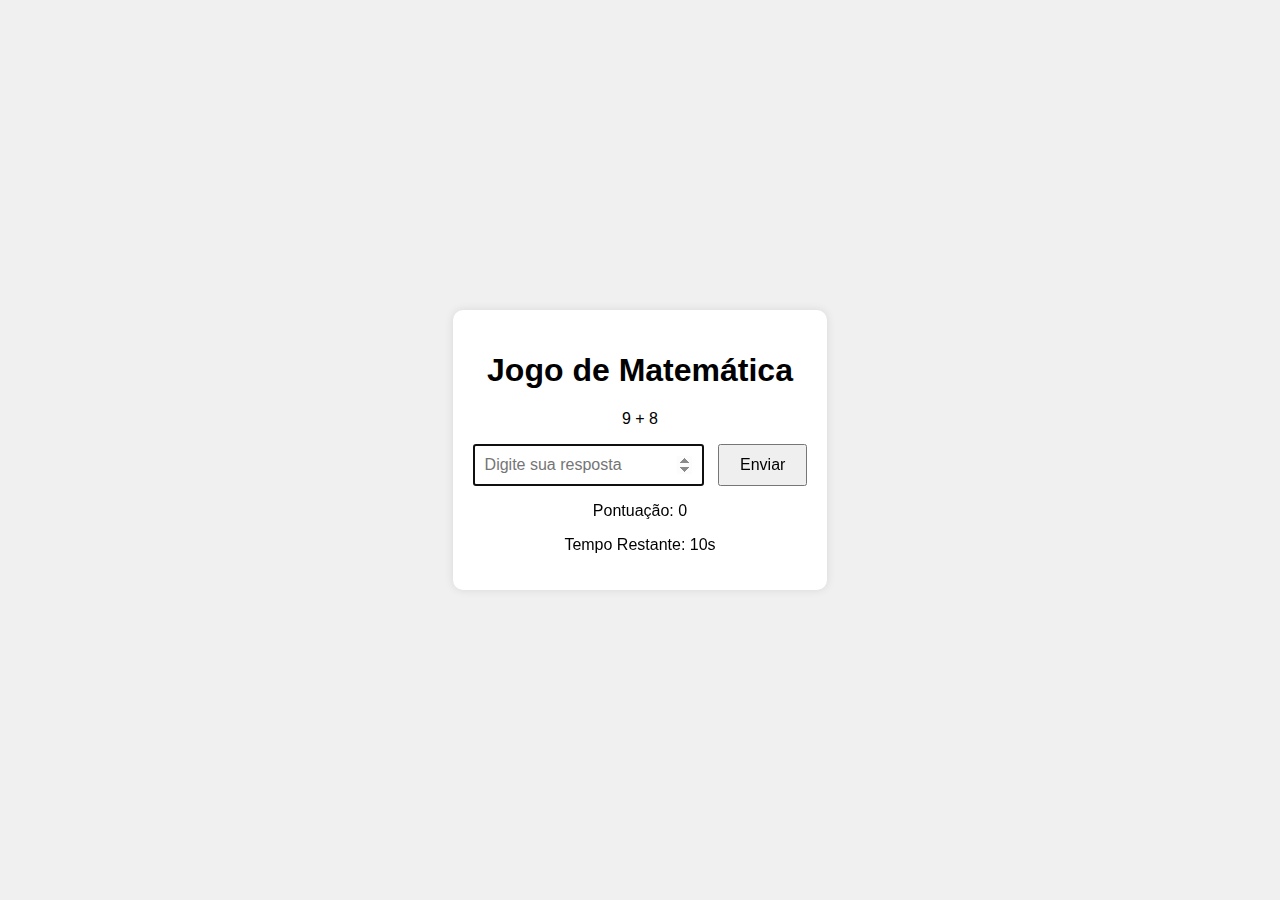
<file: index.html>
<!DOCTYPE html>
<html lang="pt-BR">
<head>
    <meta charset="UTF-8">
    <meta name="viewport" content="width=device-width, initial-scale=1.0">
    <title>Jogo de Matemática</title>
    <link rel="stylesheet" href="styles.css">
</head>
<body>
    <div class="game-container">
        <h1>Jogo de Matemática</h1>
        <div class="question-container">
            <p id="question"></p>
            <input type="number" id="answer" placeholder="Digite sua resposta">
            <button id="submit">Enviar</button>
        </div>
        <div class="feedback-container">
            <p id="feedback"></p>
        </div>
        <div class="score-container">
            <p>Pontuação: <span id="score">0</span></p>
            <p>Tempo Restante: <span id="time">10</span>s</p>
        </div>
    </div>
    <script src="script.js"></script>
</body>
</html>
</file>
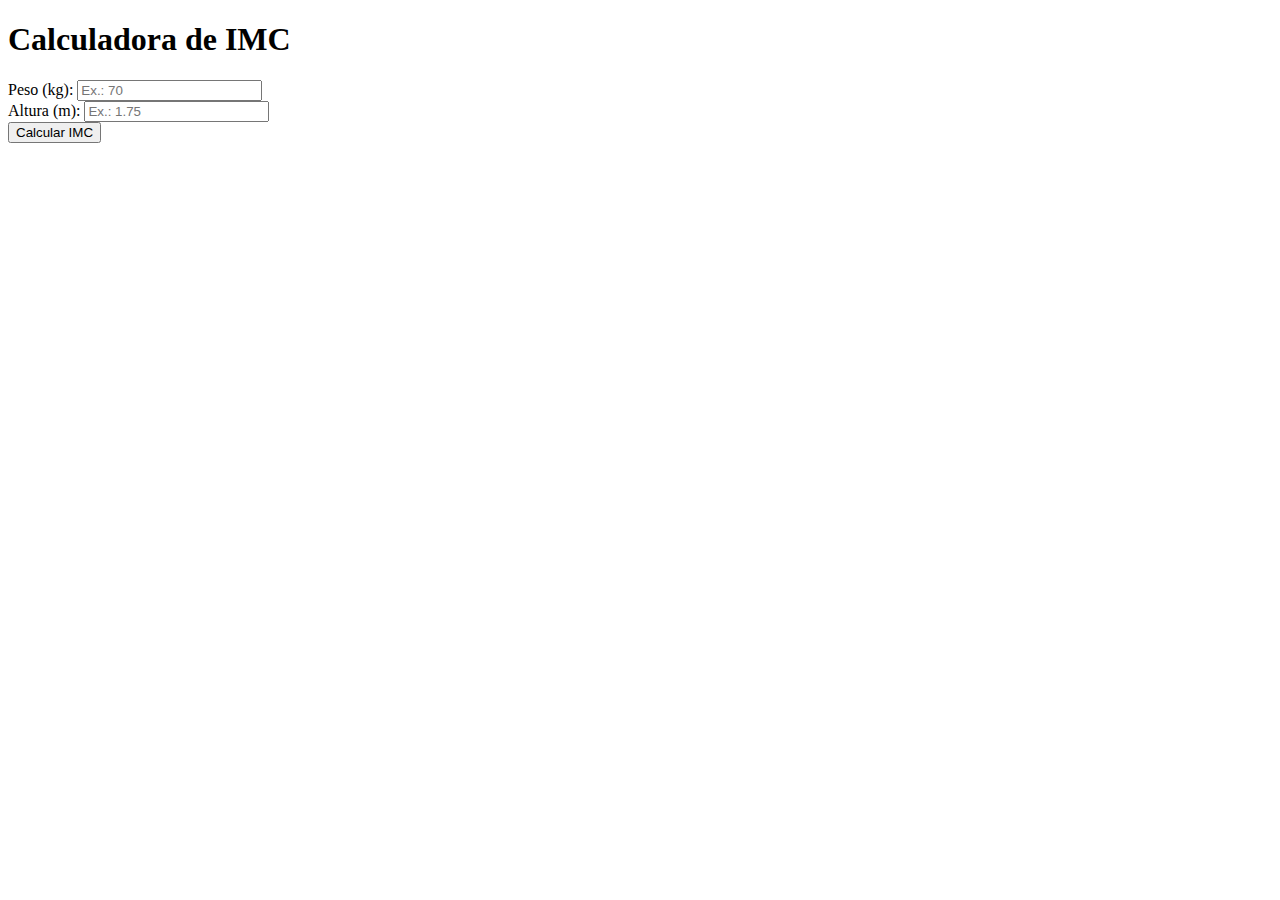
<file: calc2.html>
<!DOCTYPE html>
<html lang="pt-BR">
<head>
    <meta charset="UTF-8">
    <meta name="viewport" content="width=device-width, initial-scale=1.0">
    <title>Calculadora de IMC</title>
</head>
<body>
    <h1>Calculadora de IMC</h1>
    <label for="peso">Peso (kg):</label>
    <input type="number" id="peso" placeholder="Ex.: 70">
    <br>
    <label for="altura">Altura (m):</label>
    <input type="number" id="altura" step="0.01" placeholder="Ex.: 1.75">
    <br>
    <button onclick="calcularIMC()">Calcular IMC</button>
    <p id="resultado"></p>

    <script>
        function calcularIMC() {
            const peso = parseFloat(document.getElementById('peso').value);
            const altura = parseFloat(document.getElementById('altura').value);
            const resultado = document.getElementById('resultado');

            if (isNaN(peso) || isNaN(altura) || peso <= 0 || altura <= 0) {
                resultado.textContent = "Por favor, insira valores válidos.";
                return;
            }

            const imc = (peso / (altura * altura)).toFixed(1);
            let classificacao = "";

            if (imc < 18.5) {
                classificacao = "Baixo peso";
            } else if (imc < 25) {
                classificacao = "Peso adequado";
            } else if (imc < 30) {
                classificacao = "Sobrepeso";
            } else if (imc < 35) {
                classificacao = "Obesidade grau 1";
            } else if (imc < 40) {
                classificacao = "Obesidade grau 2";
            } else if (imc < 50) {
                classificacao = "Obesidade grau 3 ou mórbida";
            } else {
                classificacao = "Superobesidade";
            }

            resultado.textContent = `Seu IMC é ${imc}. Classificação: ${classificacao}.`;
        }
    </script>
</body>
</html>
</file>
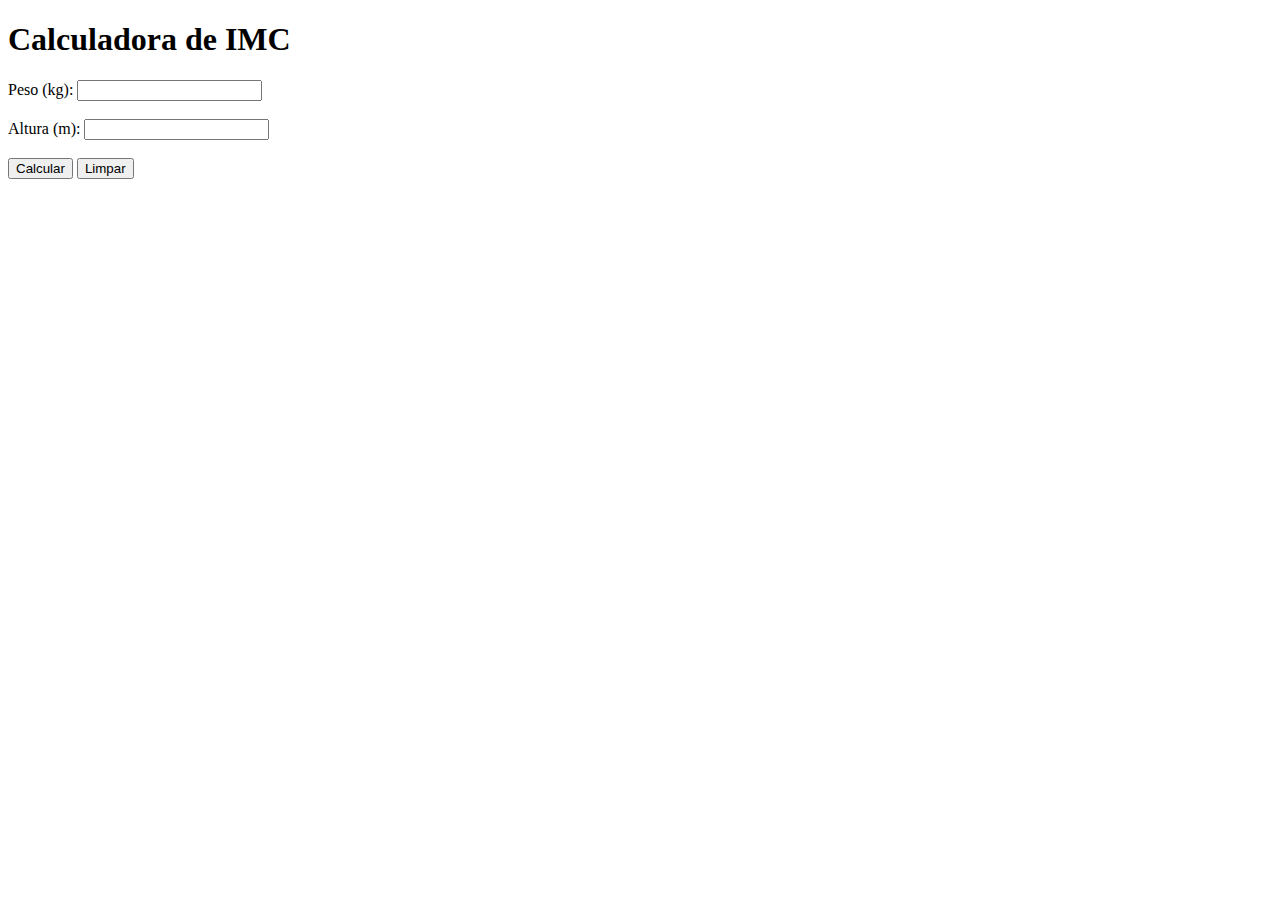
<file: calculadora.html>
<!DOCTYPE html>
<html lang="pt-BR">
<head>
    <meta charset="UTF-8">
    <meta name="viewport" content="width=device-width, initial-scale=1.0">
    <title>Calculadora de IMC</title>
    <script>
        function calcularIMC() {
            const peso = parseFloat(document.getElementById("peso").value);
            const altura = parseFloat(document.getElementById("altura").value);

            if (isNaN(peso) || isNaN(altura) || altura <= 0) {
                document.getElementById("resultado").textContent = "Por favor, insira valores válidos para peso e altura.";
                return;
            }

            const imc = peso / (altura * altura);
            const imcFormatado = imc.toFixed(2);
            document.getElementById("resultado").textContent = `Seu IMC é: ${imcFormatado}`;
        }

        function limparCampos() {
            document.getElementById("peso").value = "";
            document.getElementById("altura").value = "";
            document.getElementById("resultado").textContent = "";
        }
    </script>
</head>
<body>
    <h1>Calculadora de IMC</h1>
    <label for="peso">Peso (kg):</label>
    <input type="number" id="peso" step="0.1"><br><br>

    <label for="altura">Altura (m):</label>
    <input type="number" id="altura" step="0.01"><br><br>

    <button onclick="calcularIMC()">Calcular</button>
    <button onclick="limparCampos()">Limpar</button><br><br>

    <p id="resultado"></p>
</body>
</html>
</file>
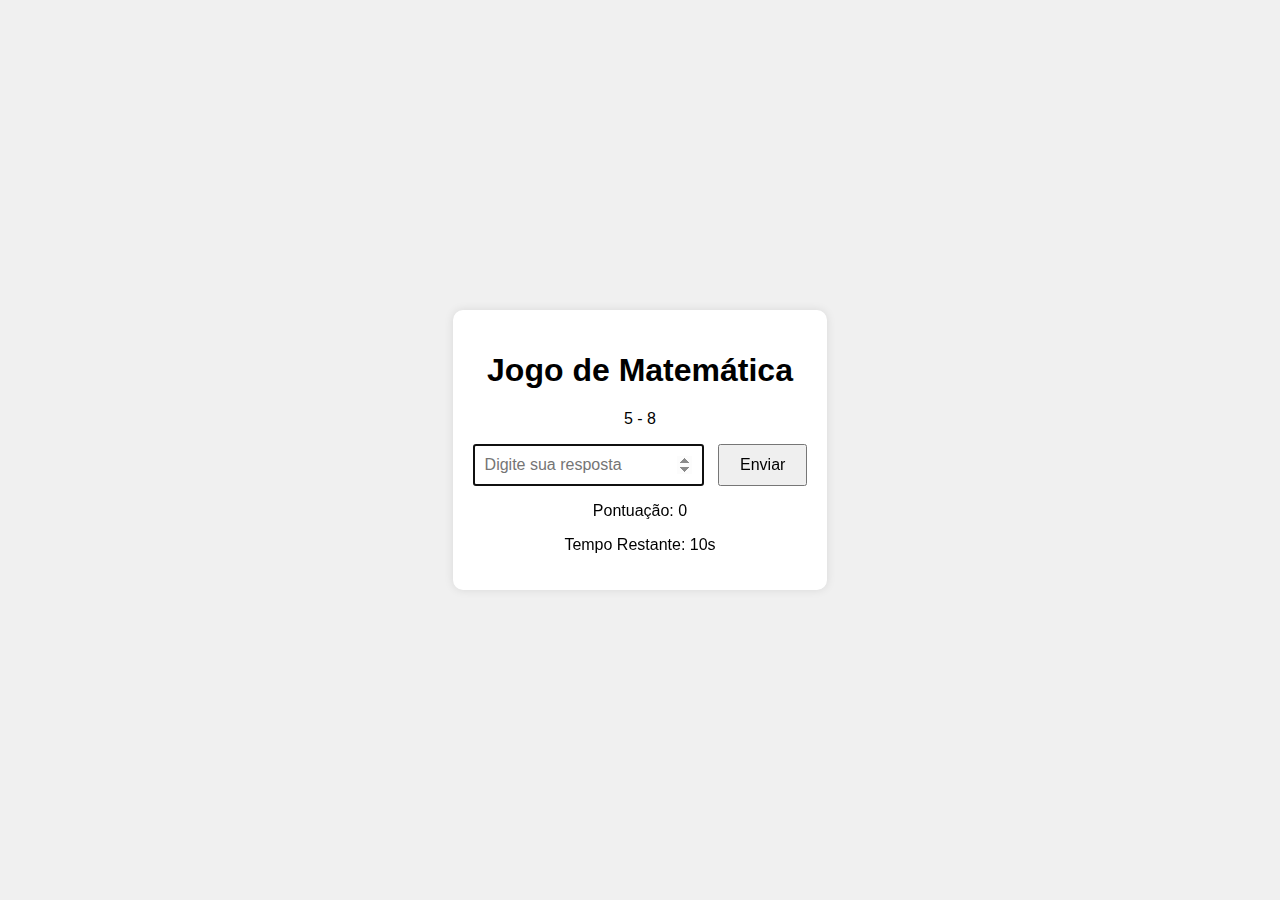
<file: jogo.html>
<!DOCTYPE html>
<html lang="pt-BR">
<head>
    <meta charset="UTF-8">
    <meta name="viewport" content="width=device-width, initial-scale=1.0">
    <title>Jogo de Matemática</title>
    <style>
        body {
            font-family: Arial, sans-serif;
            display: flex;
            justify-content: center;
            align-items: center;
            height: 100vh;
            margin: 0;
            background-color: #f0f0f0;
        }
        .game-container {
            text-align: center;
            background: #fff;
            padding: 20px;
            border-radius: 10px;
            box-shadow: 0 0 10px rgba(0, 0, 0, 0.1);
        }
        .question-container,
        .feedback-container,
        .score-container {
            margin: 10px 0;
        }
        input {
            padding: 10px;
            font-size: 16px;
            margin-right: 10px;
        }
        button {
            padding: 10px 20px;
            font-size: 16px;
        }
        .correct {
            color: green;
        }
        .incorrect {
            color: red;
        }
    </style>
</head>
<body>
    <div class="game-container">
        <h1>Jogo de Matemática</h1>
        <div class="question-container">
            <p id="question"></p>
            <input type="number" id="answer" placeholder="Digite sua resposta">
            <button id="submit">Enviar</button>
        </div>
        <div class="feedback-container">
            <p id="feedback"></p>
        </div>
        <div class="score-container">
            <p>Pontuação: <span id="score">0</span></p>
            <p>Tempo Restante: <span id="time">10</span>s</p>
        </div>
    </div>
    <script>
        let score = 0;
        let time = 10;
        let timer;
        const questionEl = document.getElementById('question');
        const answerEl = document.getElementById('answer');
        const feedbackEl = document.getElementById('feedback');
        const scoreEl = document.getElementById('score');
        const timeEl = document.getElementById('time');
        const submitButton = document.getElementById('submit');

        function generateQuestion() {
            const num1 = Math.floor(Math.random() * (score + 1) * 10);
            const num2 = Math.floor(Math.random() * (score + 1) * 10);
            const operators = ['+', '-', '*'];
            const operator = operators[Math.floor(Math.random() * operators.length)];
            const question = `${num1} ${operator} ${num2}`;
            const answer = eval(question);
            return { question, answer };
        }

        function startGame() {
            time = 10;
            score = 0;
            scoreEl.textContent = score;
            generateNewQuestion();
            timer = setInterval(() => {
                time--;
                timeEl.textContent = time;
                if (time === 0) {
                    clearInterval(timer);
                    feedbackEl.textContent = 'Tempo esgotado!';
                    feedbackEl.classList.remove('correct', 'incorrect');
                    feedbackEl.classList.add('incorrect');
                    submitButton.disabled = true;
                }
            }, 1000);
        }

        function generateNewQuestion() {
            const { question, answer } = generateQuestion();
            questionEl.textContent = question;
            questionEl.dataset.answer = answer;
            feedbackEl.textContent = '';
            answerEl.value = '';
            answerEl.focus();
        }

        submitButton.addEventListener('click', () => {
            const userAnswer = parseInt(answerEl.value, 10);
            const correctAnswer = parseInt(questionEl.dataset.answer, 10);
            if (userAnswer === correctAnswer) {
                score++;
                time = 10;
                feedbackEl.textContent = 'Correto!';
                feedbackEl.classList.remove('incorrect');
                feedbackEl.classList.add('correct');
                generateNewQuestion();
            } else {
                feedbackEl.textContent = 'Errado!';
                feedbackEl.classList.remove('correct');
                feedbackEl.classList.add('incorrect');
            }
            scoreEl.textContent = score;
        });

        window.onload = startGame;
    </script>
</body>
</html>
</file>
<file: styles.css>
body {
    font-family: Arial, sans-serif;
    display: flex;
    justify-content: center;
    align-items: center;
    height: 100vh;
    margin: 0;
    background-color: #f0f0f0;
}

.game-container {
    text-align: center;
    background: #fff;
    padding: 20px;
    border-radius: 10px;
    box-shadow: 0 0 10px rgba(0, 0, 0, 0.1);
}

.question-container,
.feedback-container,
.score-container {
    margin: 10px 0;
}

input {
    padding: 10px;
    font-size: 16px;
    margin-right: 10px;
}

button {
    padding: 10px 20px;
    font-size: 16px;
}

.correct {
    color: green;
}

.incorrect {
    color: red;
}
</file>
